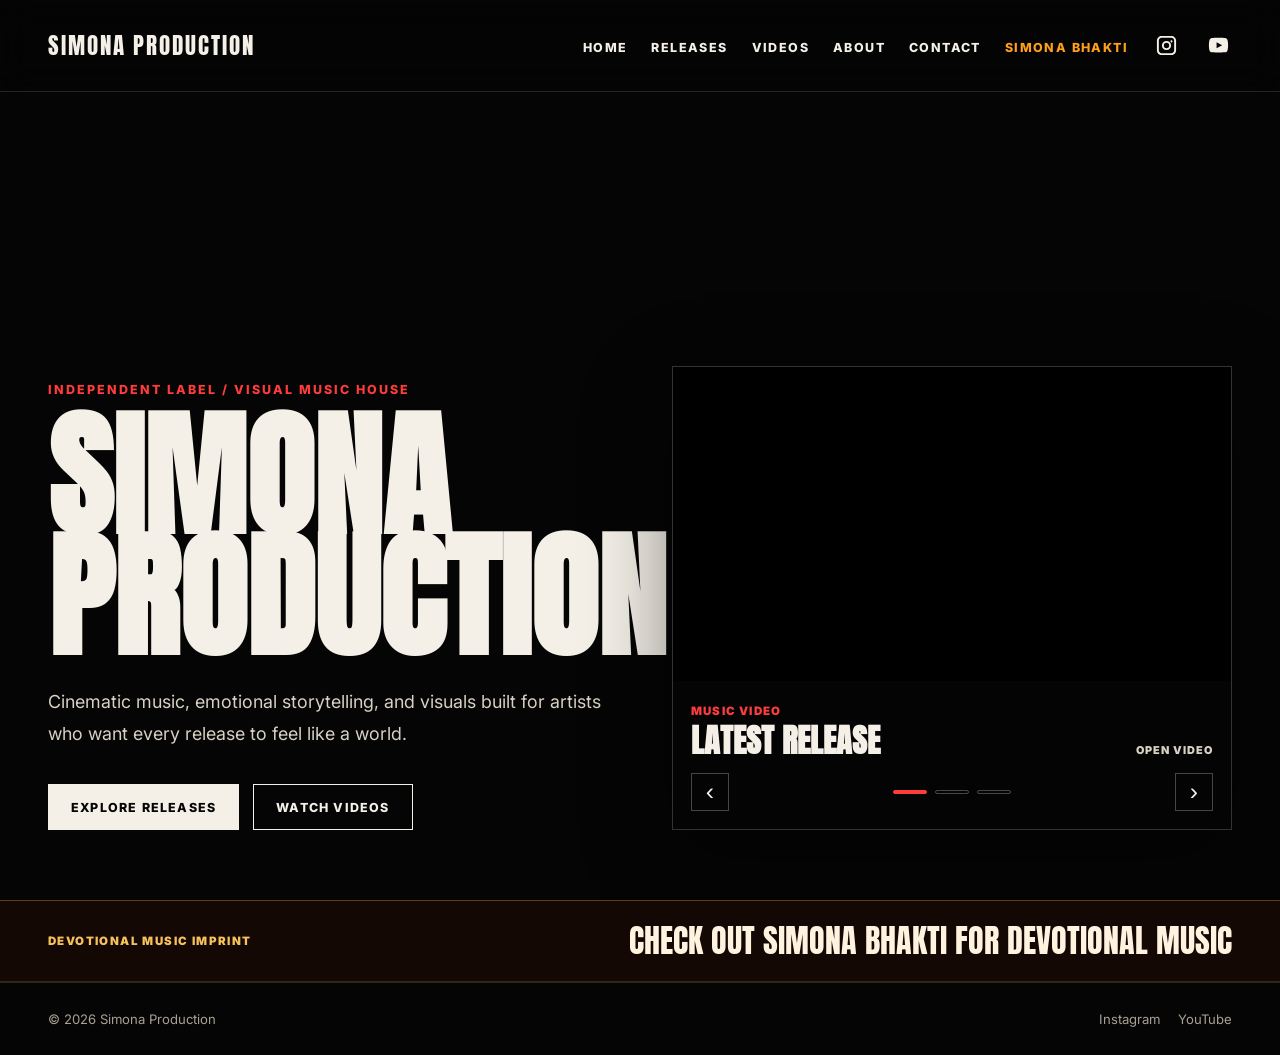
<file: index.html>
<!DOCTYPE html>
<html lang="en">
<head>
    <meta charset="UTF-8" />
    <meta name="viewport" content="width=device-width, initial-scale=1.0" />

    <title>Simona Production</title>

    <link rel="stylesheet" href="css/style.css">

    <link rel="preconnect" href="https://fonts.googleapis.com">
    <link rel="preconnect" href="https://fonts.gstatic.com" crossorigin>
    <link href="https://fonts.googleapis.com/css2?family=Anton&family=Inter:wght@300;400;500;600;700;800&display=swap" rel="stylesheet">
</head>

<body>
    <nav class="navbar">
        <a href="index.html" class="logo">SIMONA PRODUCTION</a>

        <ul class="nav-links">
            <li><a href="index.html">Home</a></li>
            <li><a href="videos.html">Releases</a></li>
            <li><a href="videos.html">Videos</a></li>
            <li><a href="about.html">About</a></li>
            <li><a href="contact.html">Contact</a></li>
            <li><a href="bhakti.html" class="bhakti-nav-link">Simona Bhakti</a></li>
            <li>
                <a href="https://www.instagram.com/simona_production24" target="_blank" class="social-link" aria-label="Instagram">
                    <svg viewBox="0 0 24 24" aria-hidden="true">
                        <path d="M7 2h10c2.8 0 5 2.2 5 5v10c0 2.8-2.2 5-5 5H7c-2.8 0-5-2.2-5-5V7c0-2.8 2.2-5 5-5Zm0 2c-1.7 0-3 1.3-3 3v10c0 1.7 1.3 3 3 3h10c1.7 0 3-1.3 3-3V7c0-1.7-1.3-3-3-3H7Zm5 3.2A4.8 4.8 0 1 1 12 16.8 4.8 4.8 0 0 1 12 7.2Zm0 2A2.8 2.8 0 1 0 12 14.8 2.8 2.8 0 0 0 12 9.2ZM17.2 6.6a1.1 1.1 0 1 1-1.1 1.1 1.1 1.1 0 0 1 1.1-1.1Z"/>
                    </svg>
                </a>
            </li>
            <li>
                <a href="https://www.youtube.com/@simonaproduction5566" target="_blank" class="social-link" aria-label="YouTube">
                    <svg viewBox="0 0 24 24" aria-hidden="true">
                        <path d="M21.6 7.2s-.2-1.5-.8-2.1c-.8-.8-1.7-.8-2.1-.9C15.8 4 12 4 12 4s-3.8 0-6.7.2c-.4.1-1.3.1-2.1.9-.6.6-.8 2.1-.8 2.1S2 9 2 10.8v1.7c0 1.8.4 3.6.4 3.6s.2 1.5.8 2.1c.8.8 1.9.8 2.4.9 1.7.2 6.4.2 6.4.2s3.8 0 6.7-.2c.4-.1 1.3-.1 2.1-.9.6-.6.8-2.1.8-2.1s.4-1.8.4-3.6v-1.7c0-1.8-.4-3.6-.4-3.6ZM10 14.8V8.7l5.8 3.1L10 14.8Z"/>
                    </svg>
                </a>
            </li>
        </ul>
    </nav>

    <main>
        <section class="hero" data-hero-slider>
            <div class="hero-image" data-hero-image aria-hidden="true"></div>

            <div class="hero-inner">
                <div class="hero-content">
                    <p class="eyebrow">Independent label / Visual music house</p>
                    <h1>Simona Production</h1>
                    <p class="hero-copy">
                        Cinematic music, emotional storytelling, and visuals built for artists who want every release to feel like a world.
                    </p>
                    <div class="hero-actions">
                        <a href="videos.html" class="btn btn-primary">Explore Releases</a>
                        <a href="videos.html" class="btn btn-secondary">Watch Videos</a>
                    </div>
                </div>

                <aside class="hero-preview" aria-label="Featured video preview">
                    <div class="preview-frame">
                        <iframe
                            data-hero-video
                            src="https://www.youtube.com/embed/JAlSBeFZCtg?autoplay=1&mute=1&controls=0&loop=1&playlist=JAlSBeFZCtg&playsinline=1&rel=0&modestbranding=1&iv_load_policy=3"
                            title="Latest Release preview"
                            allow="autoplay; encrypted-media; picture-in-picture"
                            allowfullscreen>
                        </iframe>
                    </div>

                    <div class="preview-details">
                        <div>
                            <span data-hero-kicker>Music Video</span>
                            <h2 data-hero-title>Latest Release</h2>
                        </div>
                        <a href="https://www.youtube.com/watch?v=JAlSBeFZCtg" target="_blank" data-hero-link>Open Video</a>
                    </div>

                    <div class="slider-controls">
                        <button type="button" class="slider-arrow" data-hero-prev aria-label="Previous video">‹</button>
                        <div class="slider-dots" data-hero-dots aria-label="Choose featured video"></div>
                        <button type="button" class="slider-arrow" data-hero-next aria-label="Next video">›</button>
                    </div>
                </aside>
            </div>
        </section>
    </main>

    <section class="bhakti-promo">
        <a href="bhakti.html">
            <span>Devotional music imprint</span>
            <strong>Check out Simona Bhakti for devotional music</strong>
        </a>
    </section>

    <footer class="footer">
        <p>© 2026 Simona Production</p>
        <div>
            <a href="https://www.instagram.com/simona_production24" target="_blank">Instagram</a>
            <a href="https://www.youtube.com/@simonaproduction5566" target="_blank">YouTube</a>
        </div>
    </footer>

    <script src="js/script.js"></script>
</body>
</html>
</file>
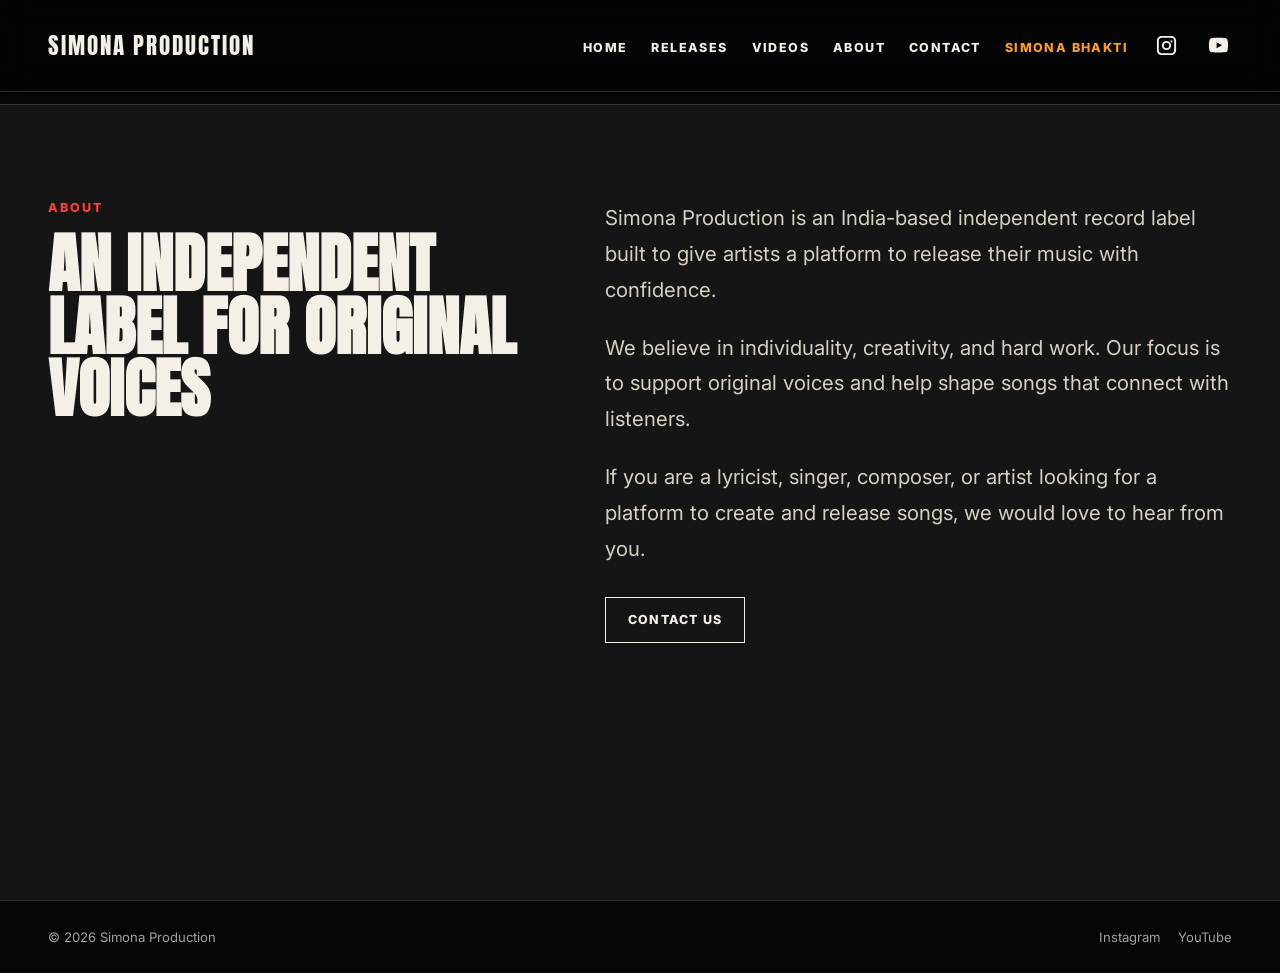
<file: about.html>
<!DOCTYPE html>
<html lang="en">
<head>
    <meta charset="UTF-8" />
    <meta name="viewport" content="width=device-width, initial-scale=1.0" />

    <title>About | Simona Production</title>

    <link rel="stylesheet" href="css/style.css">

    <link rel="preconnect" href="https://fonts.googleapis.com">
    <link rel="preconnect" href="https://fonts.gstatic.com" crossorigin>
    <link href="https://fonts.googleapis.com/css2?family=Anton&family=Inter:wght@300;400;500;600;700;800&display=swap" rel="stylesheet">
</head>

<body>
    <nav class="navbar">
        <a href="index.html" class="logo">SIMONA PRODUCTION</a>

        <ul class="nav-links">
            <li><a href="index.html">Home</a></li>
            <li><a href="videos.html">Releases</a></li>
            <li><a href="videos.html">Videos</a></li>
            <li><a href="about.html">About</a></li>
            <li><a href="contact.html">Contact</a></li>
            <li><a href="bhakti.html" class="bhakti-nav-link">Simona Bhakti</a></li>
            <li>
                <a href="https://www.instagram.com/simona_production24" target="_blank" class="social-link" aria-label="Instagram">
                    <svg viewBox="0 0 24 24" aria-hidden="true">
                        <path d="M7 2h10c2.8 0 5 2.2 5 5v10c0 2.8-2.2 5-5 5H7c-2.8 0-5-2.2-5-5V7c0-2.8 2.2-5 5-5Zm0 2c-1.7 0-3 1.3-3 3v10c0 1.7 1.3 3 3 3h10c1.7 0 3-1.3 3-3V7c0-1.7-1.3-3-3-3H7Zm5 3.2A4.8 4.8 0 1 1 12 16.8 4.8 4.8 0 0 1 12 7.2Zm0 2A2.8 2.8 0 1 0 12 14.8 2.8 2.8 0 0 0 12 9.2ZM17.2 6.6a1.1 1.1 0 1 1-1.1 1.1 1.1 1.1 0 0 1 1.1-1.1Z"/>
                    </svg>
                </a>
            </li>
            <li>
                <a href="https://www.youtube.com/@simonaproduction5566" target="_blank" class="social-link" aria-label="YouTube">
                    <svg viewBox="0 0 24 24" aria-hidden="true">
                        <path d="M21.6 7.2s-.2-1.5-.8-2.1c-.8-.8-1.7-.8-2.1-.9C15.8 4 12 4 12 4s-3.8 0-6.7.2c-.4.1-1.3.1-2.1.9-.6.6-.8 2.1-.8 2.1S2 9 2 10.8v1.7c0 1.8.4 3.6.4 3.6s.2 1.5.8 2.1c.8.8 1.9.8 2.4.9 1.7.2 6.4.2 6.4.2s3.8 0 6.7-.2c.4-.1 1.3-.1 2.1-.9.6-.6.8-2.1.8-2.1s.4-1.8.4-3.6v-1.7c0-1.8-.4-3.6-.4-3.6ZM10 14.8V8.7l5.8 3.1L10 14.8Z"/>
                    </svg>
                </a>
            </li>
        </ul>
    </nav>

    <main class="page-main">
        <section class="about-section page-section">
            <div>
                <p class="eyebrow">About</p>
                <h1>An Independent Label For Original Voices</h1>
            </div>

            <div class="about-copy">
                <p>
                    Simona Production is an India-based independent record label built to give artists a platform to release their music with confidence.
                </p>

                <p>
                    We believe in individuality, creativity, and hard work. Our focus is to support original voices and help shape songs that connect with listeners.
                </p>

                <p>
                    If you are a lyricist, singer, composer, or artist looking for a platform to create and release songs, we would love to hear from you.
                </p>

                <a href="contact.html" class="btn btn-secondary">Contact Us</a>
            </div>
        </section>
    </main>

    <footer class="footer">
        <p>© 2026 Simona Production</p>
        <div>
            <a href="https://www.instagram.com/simona_production24" target="_blank">Instagram</a>
            <a href="https://www.youtube.com/@simonaproduction5566" target="_blank">YouTube</a>
        </div>
    </footer>

    <script src="js/script.js"></script>
</body>
</html>
</file>
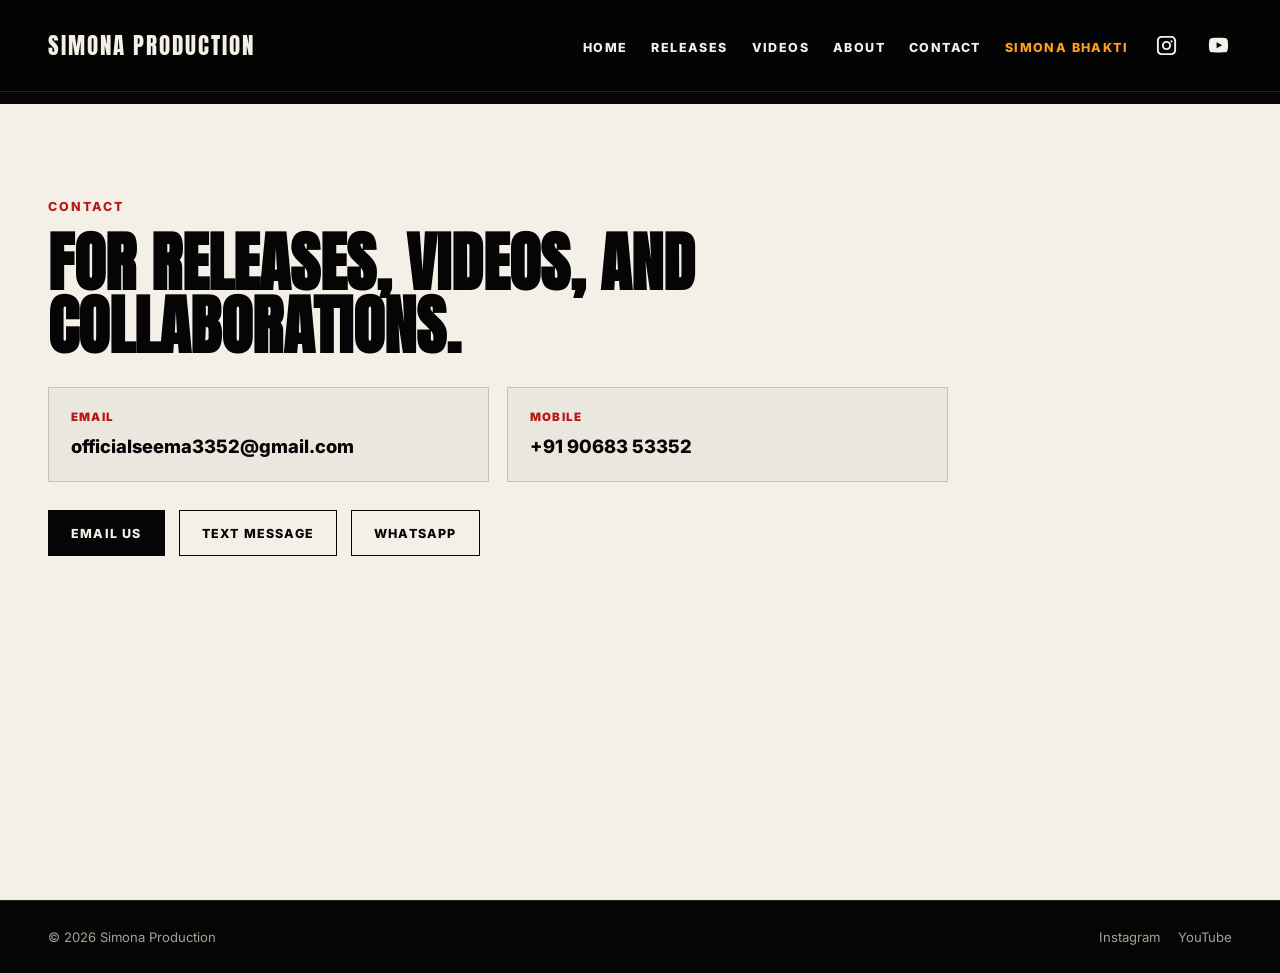
<file: contact.html>
<!DOCTYPE html>
<html lang="en">
<head>
    <meta charset="UTF-8" />
    <meta name="viewport" content="width=device-width, initial-scale=1.0" />

    <title>Contact | Simona Production</title>

    <link rel="stylesheet" href="css/style.css">

    <link rel="preconnect" href="https://fonts.googleapis.com">
    <link rel="preconnect" href="https://fonts.gstatic.com" crossorigin>
    <link href="https://fonts.googleapis.com/css2?family=Anton&family=Inter:wght@300;400;500;600;700;800&display=swap" rel="stylesheet">
</head>

<body>
    <nav class="navbar">
        <a href="index.html" class="logo">SIMONA PRODUCTION</a>

        <ul class="nav-links">
            <li><a href="index.html">Home</a></li>
            <li><a href="videos.html">Releases</a></li>
            <li><a href="videos.html">Videos</a></li>
            <li><a href="about.html">About</a></li>
            <li><a href="contact.html">Contact</a></li>
            <li><a href="bhakti.html" class="bhakti-nav-link">Simona Bhakti</a></li>
            <li>
                <a href="https://www.instagram.com/simona_production24" target="_blank" class="social-link" aria-label="Instagram">
                    <svg viewBox="0 0 24 24" aria-hidden="true">
                        <path d="M7 2h10c2.8 0 5 2.2 5 5v10c0 2.8-2.2 5-5 5H7c-2.8 0-5-2.2-5-5V7c0-2.8 2.2-5 5-5Zm0 2c-1.7 0-3 1.3-3 3v10c0 1.7 1.3 3 3 3h10c1.7 0 3-1.3 3-3V7c0-1.7-1.3-3-3-3H7Zm5 3.2A4.8 4.8 0 1 1 12 16.8 4.8 4.8 0 0 1 12 7.2Zm0 2A2.8 2.8 0 1 0 12 14.8 2.8 2.8 0 0 0 12 9.2ZM17.2 6.6a1.1 1.1 0 1 1-1.1 1.1 1.1 1.1 0 0 1 1.1-1.1Z"/>
                    </svg>
                </a>
            </li>
            <li>
                <a href="https://www.youtube.com/@simonaproduction5566" target="_blank" class="social-link" aria-label="YouTube">
                    <svg viewBox="0 0 24 24" aria-hidden="true">
                        <path d="M21.6 7.2s-.2-1.5-.8-2.1c-.8-.8-1.7-.8-2.1-.9C15.8 4 12 4 12 4s-3.8 0-6.7.2c-.4.1-1.3.1-2.1.9-.6.6-.8 2.1-.8 2.1S2 9 2 10.8v1.7c0 1.8.4 3.6.4 3.6s.2 1.5.8 2.1c.8.8 1.9.8 2.4.9 1.7.2 6.4.2 6.4.2s3.8 0 6.7-.2c.4-.1 1.3-.1 2.1-.9.6-.6.8-2.1.8-2.1s.4-1.8.4-3.6v-1.7c0-1.8-.4-3.6-.4-3.6ZM10 14.8V8.7l5.8 3.1L10 14.8Z"/>
                    </svg>
                </a>
            </li>
        </ul>
    </nav>

    <main class="page-main">
        <section class="contact-section page-section">
            <p class="eyebrow">Contact</p>
            <h1>For releases, videos, and collaborations.</h1>

            <div class="contact-details">
                <div class="contact-item">
                    <span>Email</span>
                    <a href="mailto:officialseema3352@gmail.com">officialseema3352@gmail.com</a>
                </div>

                <div class="contact-item">
                    <span>Mobile</span>
                    <p>+91 90683 53352</p>
                </div>
            </div>

            <div class="contact-actions">
                <a href="mailto:officialseema3352@gmail.com" class="btn btn-primary">Email Us</a>
                <a href="sms:+919068353352" class="btn btn-secondary">Text Message</a>
                <a href="https://wa.me/919068353352" target="_blank" class="btn btn-secondary">WhatsApp</a>
            </div>
        </section>
    </main>

    <footer class="footer">
        <p>© 2026 Simona Production</p>
        <div>
            <a href="https://www.instagram.com/simona_production24" target="_blank">Instagram</a>
            <a href="https://www.youtube.com/@simonaproduction5566" target="_blank">YouTube</a>
        </div>
    </footer>

    <script src="js/script.js"></script>
</body>
</html>
</file>
<file: css/style.css>
* {
    margin: 0;
    padding: 0;
    box-sizing: border-box;
}

html {
    scroll-behavior: smooth;
}

body {
    background: #050505;
    color: #f4f0e8;
    font-family: 'Inter', sans-serif;
    overflow-x: hidden;
}

a {
    color: inherit;
    text-decoration: none;
}

.navbar {
    position: fixed;
    top: 0;
    left: 0;
    z-index: 100;
    display: flex;
    align-items: center;
    justify-content: space-between;
    width: 100%;
    padding: 28px 48px;
    background: rgba(5, 5, 5, 0.78);
    border-bottom: 1px solid rgba(244, 240, 232, 0.14);
    backdrop-filter: blur(18px);
}

.logo {
    font-family: 'Anton', sans-serif;
    font-size: 1.45rem;
    letter-spacing: 2px;
    text-transform: uppercase;
    white-space: nowrap;
}

.nav-links {
    display: flex;
    align-items: center;
    justify-content: flex-end;
    gap: 24px;
    list-style: none;
}

.nav-links a {
    color: #f4f0e8;
    font-size: 0.78rem;
    font-weight: 800;
    letter-spacing: 1.4px;
    text-transform: uppercase;
    transition: color 0.25s ease, opacity 0.25s ease;
}

.nav-links a:hover {
    color: #ff3c3c;
}

.bhakti-nav-link {
    color: #ff9f1c !important;
}

.bhakti-nav-link:hover {
    color: #f6c15b !important;
}

.social-link {
    display: flex;
    align-items: center;
    justify-content: center;
    width: 28px;
    height: 28px;
}

.social-link svg {
    width: 23px;
    height: 23px;
    fill: currentColor;
}

.hero {
    position: relative;
    min-height: 100vh;
    display: flex;
    align-items: flex-end;
    padding: 160px 48px 70px;
    overflow: hidden;
}

.hero::after {
    content: "";
    position: absolute;
    inset: 0;
    z-index: 1;
    background:
        linear-gradient(90deg, rgba(5, 5, 5, 0.96) 0%, rgba(5, 5, 5, 0.68) 42%, rgba(5, 5, 5, 0.22) 100%),
        linear-gradient(0deg, rgba(5, 5, 5, 0.92) 0%, rgba(5, 5, 5, 0) 44%);
}

.hero-image {
    position: absolute;
    inset: 0;
    background-image: url('https://img.youtube.com/vi/JAlSBeFZCtg/maxresdefault.jpg');
    background-position: center;
    background-size: cover;
    filter: saturate(0.86) contrast(1.08);
    transform: scale(1.02);
    transition: opacity 0.35s ease, transform 0.7s ease;
}

.hero-image.is-changing {
    opacity: 0.42;
    transform: scale(1.05);
}

.hero-inner {
    position: relative;
    z-index: 2;
    display: grid;
    grid-template-columns: minmax(0, 1fr) minmax(360px, 560px);
    align-items: end;
    gap: 56px;
    width: 100%;
}

.hero-content {
    position: relative;
    max-width: 1100px;
}

.eyebrow {
    margin-bottom: 18px;
    color: #ff3c3c;
    font-size: 0.78rem;
    font-weight: 800;
    letter-spacing: 2px;
    text-transform: uppercase;
}

.hero h1 {
    max-width: 980px;
    font-family: 'Anton', sans-serif;
    font-size: 8.6rem;
    line-height: 0.88;
    text-transform: uppercase;
}

.hero-copy {
    max-width: 630px;
    margin-top: 28px;
    color: #d8d0c3;
    font-size: 1.12rem;
    line-height: 1.8;
}

.hero-actions {
    display: flex;
    flex-wrap: wrap;
    gap: 14px;
    margin-top: 34px;
}

.hero-preview {
    width: 100%;
    border: 1px solid rgba(244, 240, 232, 0.2);
    background: rgba(5, 5, 5, 0.72);
    box-shadow: 0 24px 80px rgba(0, 0, 0, 0.48);
    backdrop-filter: blur(18px);
}

.preview-frame {
    position: relative;
    width: 100%;
    aspect-ratio: 16 / 9;
    overflow: hidden;
    background: #000;
}

.preview-frame iframe {
    position: absolute;
    inset: 0;
    width: 100%;
    height: 100%;
    border: 0;
}

.preview-details {
    display: flex;
    align-items: flex-end;
    justify-content: space-between;
    gap: 20px;
    padding: 18px 18px 16px;
}

.preview-details span {
    color: #ff3c3c;
    font-size: 0.72rem;
    font-weight: 900;
    letter-spacing: 1.2px;
    text-transform: uppercase;
}

.preview-details h2 {
    margin-top: 6px;
    font-family: 'Anton', sans-serif;
    font-size: 2rem;
    line-height: 1;
    text-transform: uppercase;
}

.preview-details a {
    flex: 0 0 auto;
    color: #d8d0c3;
    font-size: 0.68rem;
    font-weight: 900;
    letter-spacing: 1px;
    text-transform: uppercase;
}

.preview-details a:hover {
    color: #ff3c3c;
}

.slider-controls {
    display: flex;
    align-items: center;
    justify-content: space-between;
    gap: 14px;
    padding: 0 18px 18px;
}

.slider-arrow,
.slider-dot {
    border: 1px solid rgba(244, 240, 232, 0.28);
    background: transparent;
    color: #f4f0e8;
    cursor: pointer;
    transition: background 0.25s ease, border-color 0.25s ease, color 0.25s ease;
}

.slider-arrow {
    display: flex;
    align-items: center;
    justify-content: center;
    width: 38px;
    height: 38px;
    font-size: 1.55rem;
    line-height: 1;
}

.slider-dots {
    display: flex;
    justify-content: center;
    gap: 8px;
}

.slider-dot {
    width: 34px;
    height: 4px;
    padding: 0;
    border-radius: 999px;
    font-size: 0;
}

.slider-arrow:hover,
.slider-dot:hover,
.slider-dot.is-active {
    background: #ff3c3c;
    border-color: #ff3c3c;
    color: #fff;
}

.btn {
    display: inline-flex;
    align-items: center;
    justify-content: center;
    min-height: 46px;
    padding: 0 22px;
    border: 1px solid #f4f0e8;
    font-size: 0.78rem;
    font-weight: 800;
    letter-spacing: 1.2px;
    text-transform: uppercase;
    transition: background 0.25s ease, color 0.25s ease, border-color 0.25s ease;
}

.btn-primary {
    background: #f4f0e8;
    color: #050505;
}

.btn-secondary {
    background: transparent;
    color: #f4f0e8;
}

.btn:hover {
    background: #ff3c3c;
    border-color: #ff3c3c;
    color: #fff;
}

.page-main {
    min-height: calc(100vh - 76px);
    padding-top: 104px;
    background: #050505;
}

.page-section {
    min-height: calc(100vh - 104px);
}

.bhakti-promo {
    background: #140804;
    border-top: 1px solid rgba(246, 193, 91, 0.3);
    border-bottom: 1px solid rgba(246, 193, 91, 0.16);
}

.bhakti-promo a {
    display: flex;
    align-items: center;
    justify-content: space-between;
    gap: 24px;
    padding: 24px 48px;
    color: #fff3df;
}

.bhakti-promo span {
    color: #f6c15b;
    font-size: 0.72rem;
    font-weight: 900;
    letter-spacing: 1.4px;
    text-transform: uppercase;
}

.bhakti-promo strong {
    font-family: 'Anton', sans-serif;
    font-size: 2rem;
    font-weight: 400;
    line-height: 1;
    text-align: right;
    text-transform: uppercase;
}

.bhakti-promo a:hover strong {
    color: #ff9f1c;
}

.statement-section {
    padding: 70px 48px;
    border-top: 1px solid rgba(244, 240, 232, 0.14);
    border-bottom: 1px solid rgba(244, 240, 232, 0.14);
    background: #f4f0e8;
    color: #050505;
}

.statement-section p {
    max-width: 1180px;
    font-family: 'Anton', sans-serif;
    font-size: 4.8rem;
    line-height: 1;
    text-transform: uppercase;
}

.songs-section {
    padding: 95px 48px 110px;
    background: #050505;
}

.section-header {
    display: flex;
    align-items: end;
    justify-content: space-between;
    gap: 28px;
    margin-bottom: 28px;
}

.section-header h1,
.section-header h2,
.about-section h1,
.about-section h2,
.contact-section h1,
.contact-section h2 {
    font-family: 'Anton', sans-serif;
    font-size: 4rem;
    line-height: 0.98;
    text-transform: uppercase;
}

.filter-row {
    display: flex;
    flex-wrap: wrap;
    gap: 10px;
    margin-bottom: 34px;
}

.filter-row span {
    padding: 8px 13px;
    border: 1px solid rgba(244, 240, 232, 0.22);
    color: #d8d0c3;
    font-size: 0.72rem;
    font-weight: 800;
    letter-spacing: 1px;
    text-transform: uppercase;
}

.songs-grid {
    display: grid;
    grid-template-columns: repeat(3, minmax(0, 1fr));
    gap: 18px;
}

.song-card {
    position: relative;
    min-height: 430px;
    overflow: hidden;
    border: 1px solid rgba(244, 240, 232, 0.12);
    background: #111;
}

.song-card img {
    width: 100%;
    height: 100%;
    min-height: 430px;
    object-fit: cover;
    display: block;
    filter: saturate(0.9) contrast(1.05);
    transition: transform 0.45s ease, filter 0.45s ease;
}

.song-card::after {
    content: "";
    position: absolute;
    inset: 0;
    background: linear-gradient(180deg, rgba(5, 5, 5, 0.04), rgba(5, 5, 5, 0.92));
}

.song-info {
    position: absolute;
    left: 22px;
    right: 22px;
    bottom: 22px;
    z-index: 2;
}

.song-info span {
    color: #ff3c3c;
    font-size: 0.72rem;
    font-weight: 800;
    letter-spacing: 1.2px;
    text-transform: uppercase;
}

.song-info h3 {
    margin-top: 8px;
    font-family: 'Anton', sans-serif;
    font-size: 2.2rem;
    line-height: 1;
    text-transform: uppercase;
}

.play-button {
    position: absolute;
    top: 18px;
    right: 18px;
    z-index: 2;
    display: flex;
    align-items: center;
    justify-content: center;
    width: 64px;
    height: 64px;
    border: 1px solid rgba(244, 240, 232, 0.65);
    border-radius: 50%;
    color: #f4f0e8;
    font-size: 0.68rem;
    font-weight: 900;
    letter-spacing: 1px;
    text-transform: uppercase;
}

.song-card:hover img {
    transform: scale(1.08);
    filter: saturate(1.15) contrast(1.15);
}

.about-section {
    display: grid;
    grid-template-columns: minmax(0, 0.9fr) minmax(0, 1.1fr);
    gap: 44px;
    padding: 95px 48px;
    background: #151515;
    border-top: 1px solid rgba(244, 240, 232, 0.14);
}

.about-section p:last-child {
    color: #d8d0c3;
    font-size: 1.28rem;
    line-height: 1.75;
}

.about-copy {
    color: #d8d0c3;
    font-size: 1.28rem;
    line-height: 1.75;
}

.about-copy p {
    margin-bottom: 22px;
}

.about-copy .btn {
    margin-top: 8px;
}

.contact-section {
    padding: 95px 48px;
    background: #f4f0e8;
    color: #050505;
}

.contact-section .eyebrow {
    color: #b91717;
}

.contact-section h1,
.contact-section h2 {
    max-width: 900px;
    margin-bottom: 30px;
}

.contact-details {
    display: grid;
    grid-template-columns: repeat(2, minmax(0, 1fr));
    gap: 18px;
    max-width: 900px;
    margin-bottom: 28px;
}

.contact-item {
    padding: 22px;
    border: 1px solid rgba(5, 5, 5, 0.16);
    background: rgba(5, 5, 5, 0.04);
}

.contact-item span {
    display: block;
    margin-bottom: 10px;
    color: #b91717;
    font-size: 0.72rem;
    font-weight: 900;
    letter-spacing: 1.2px;
    text-transform: uppercase;
}

.contact-item a,
.contact-item p {
    color: #050505;
    font-size: 1.15rem;
    font-weight: 800;
    line-height: 1.35;
    overflow-wrap: anywhere;
}

.contact-actions {
    display: flex;
    flex-wrap: wrap;
    gap: 14px;
}

.contact-section .btn-primary {
    background: #050505;
    color: #f4f0e8;
    border-color: #050505;
}

.contact-section .btn-secondary {
    border-color: #050505;
    color: #050505;
}

.footer {
    display: flex;
    align-items: center;
    justify-content: space-between;
    gap: 24px;
    padding: 28px 48px;
    border-top: 1px solid rgba(244, 240, 232, 0.14);
    color: #a9a094;
    font-size: 0.82rem;
}

.footer div {
    display: flex;
    gap: 18px;
}

.footer a:hover {
    color: #ff3c3c;
}

.bhakti-page {
    background: #070402;
    color: #fff3df;
}

.bhakti-navbar {
    background: rgba(7, 4, 2, 0.82);
    border-bottom-color: rgba(246, 193, 91, 0.22);
}

.bhakti-navbar .nav-links a:hover {
    color: #f6c15b;
}

.bhakti-hero {
    position: relative;
    display: flex;
    align-items: flex-end;
    min-height: 100vh;
    padding: 160px 48px 76px;
    overflow: hidden;
    background-image:
        linear-gradient(90deg, rgba(7, 4, 2, 0.96) 0%, rgba(27, 13, 5, 0.76) 43%, rgba(27, 13, 5, 0.26) 100%),
        linear-gradient(0deg, rgba(7, 4, 2, 0.94) 0%, rgba(7, 4, 2, 0) 46%),
        url('../assets/simona-bhakti-hero.png');
    background-position: center;
    background-size: cover;
}

.bhakti-hero-content {
    position: relative;
    z-index: 2;
    max-width: 920px;
}

.bhakti-hero .eyebrow {
    color: #f6c15b;
}

.bhakti-hero h1 {
    font-family: 'Anton', sans-serif;
    font-size: 8.2rem;
    line-height: 0.9;
    text-transform: uppercase;
}

.bhakti-hero p:not(.eyebrow) {
    max-width: 670px;
    margin-top: 28px;
    color: #ffe3b8;
    font-size: 1.16rem;
    line-height: 1.8;
}

.bhakti-releases-section {
    padding: 95px 48px 110px;
    background:
        linear-gradient(180deg, #140804 0%, #070402 100%);
    border-top: 1px solid rgba(246, 193, 91, 0.22);
}

.bhakti-releases-section .eyebrow,
.bhakti-page .song-info span {
    color: #f6c15b;
}

.bhakti-page .song-card {
    border-color: rgba(246, 193, 91, 0.18);
    background: #1b0d05;
}

.bhakti-page .song-card::after {
    background: linear-gradient(180deg, rgba(7, 4, 2, 0.04), rgba(7, 4, 2, 0.94));
}

.bhakti-page .play-button {
    border-color: rgba(246, 193, 91, 0.72);
    color: #fff3df;
}

.bhakti-page .song-card:hover .play-button {
    background: #f6c15b;
    border-color: #f6c15b;
    color: #070402;
}

.bhakti-page .btn-primary {
    background: #f6c15b;
    border-color: #f6c15b;
    color: #070402;
}

.bhakti-page .btn-secondary {
    border-color: #f6c15b;
    color: #fff3df;
}

.bhakti-page .btn:hover {
    background: #ff8a00;
    border-color: #ff8a00;
    color: #070402;
}

.bhakti-footer {
    background: #050201;
    border-top-color: rgba(246, 193, 91, 0.18);
}

.bhakti-footer a:hover {
    color: #f6c15b;
}

@media (max-width: 980px) {
    .navbar {
        align-items: flex-start;
        flex-direction: column;
        padding: 22px;
    }

    .nav-links {
        justify-content: flex-start;
        gap: 16px;
    }

    .page-main {
        padding-top: 150px;
    }

    .hero {
        padding: 190px 22px 56px;
    }

    .hero-inner {
        grid-template-columns: 1fr;
        gap: 34px;
    }

    .hero h1 {
        font-size: 5.2rem;
    }

    .hero-preview {
        max-width: 680px;
    }

    .statement-section,
    .songs-section,
    .bhakti-releases-section,
    .about-section,
    .contact-section,
    .footer,
    .bhakti-promo a,
    .bhakti-hero {
        padding-left: 22px;
        padding-right: 22px;
    }

    .statement-section p {
        font-size: 3rem;
    }

    .songs-grid,
    .about-section {
        grid-template-columns: 1fr;
    }

    .bhakti-promo a {
        align-items: flex-start;
        flex-direction: column;
    }

    .bhakti-promo strong {
        text-align: left;
    }

    .bhakti-hero {
        padding-top: 190px;
    }

    .bhakti-hero h1 {
        font-size: 5.2rem;
    }
}

@media (max-width: 560px) {
    .nav-links a {
        font-size: 0.68rem;
    }

    .page-main {
        padding-top: 170px;
    }

    .hero h1 {
        font-size: 3.8rem;
    }

    .bhakti-promo strong {
        font-size: 1.55rem;
    }

    .bhakti-hero h1 {
        font-size: 3.9rem;
    }

    .section-header {
        display: block;
    }

    .section-header h1,
    .section-header h2,
    .about-section h1,
    .about-section h2,
    .contact-section h1,
    .contact-section h2 {
        font-size: 2.8rem;
    }

    .contact-details {
        grid-template-columns: 1fr;
    }

    .contact-actions .btn {
        width: 100%;
    }

    .song-card,
    .song-card img {
        min-height: 340px;
    }

    .preview-details {
        align-items: flex-start;
        flex-direction: column;
        gap: 12px;
    }

    .slider-controls {
        gap: 10px;
    }

    .slider-dot {
        width: 26px;
    }

    .footer {
        align-items: flex-start;
        flex-direction: column;
    }
}
</file>
